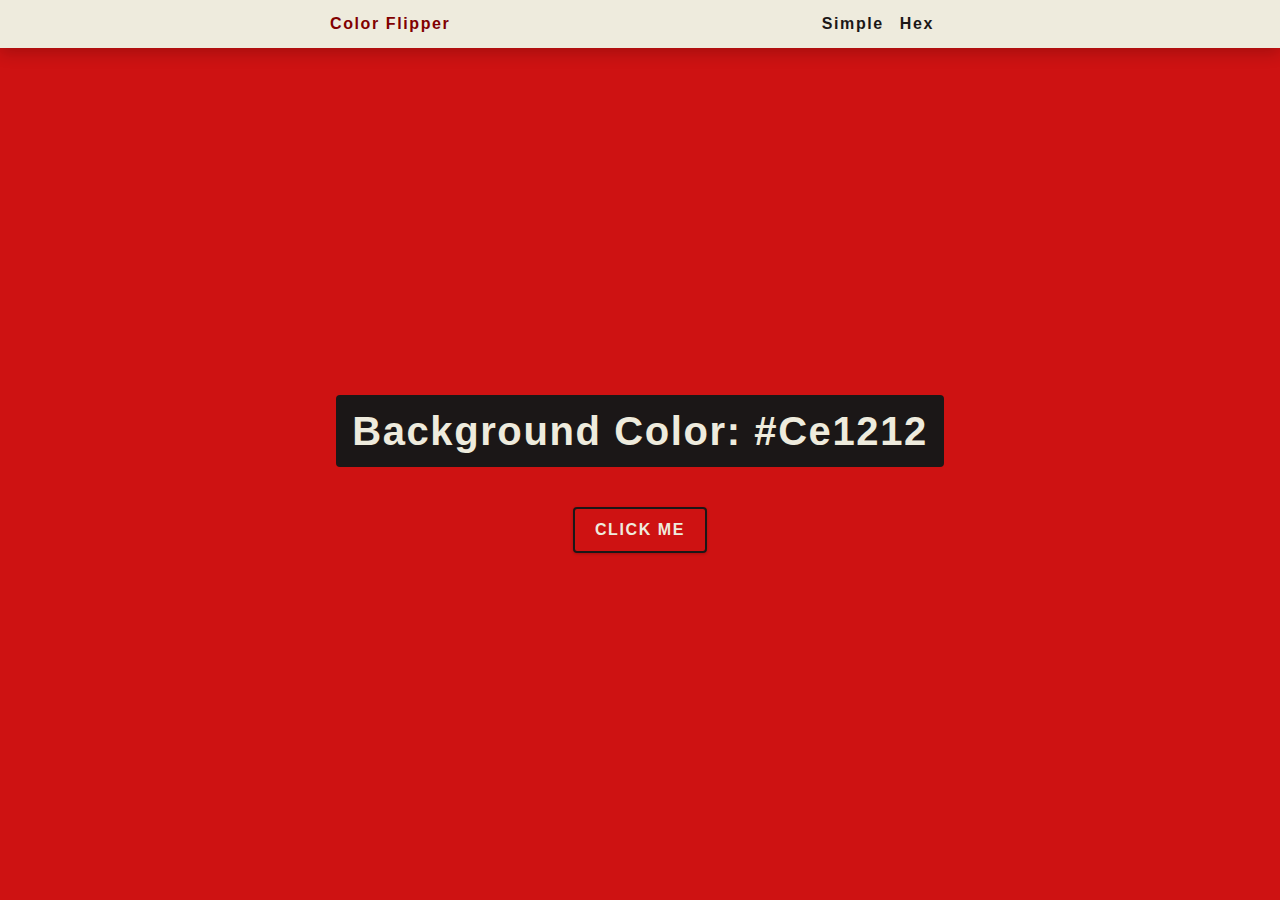
<file: colorFlipper/index.html>
<!DOCTYPE html>
<html lang="en">
<head>
    <meta charset="UTF-8">
    <meta http-equiv="X-UA-Compatible" content="IE=edge">
    <meta name="viewport" content="width=device-width, initial-scale=1.0">
    <title>colorFlipper</title>
    <link rel="stylesheet" href="style.css">
</head>
<body>
    <nav>
        <div class="nav-center">
            <h4>Color Flipper</h4>
            <ul class="nav-links">
                <li>
                    <a href="index.html">simple</a>
                </li>
                <li>
                    <a href="hex.html">hex </a>
                </li>
            </ul>
        </div>
    </nav>
    <main>
        <div class="container">
            <h2>background color: <span class="color">#ce1212</span></h2>
            <button class="btn btn-hero" id="btn">Click me</button>
        </div>
    </main>
    <script src="script.js"></script>
</body>
</html>
</file>
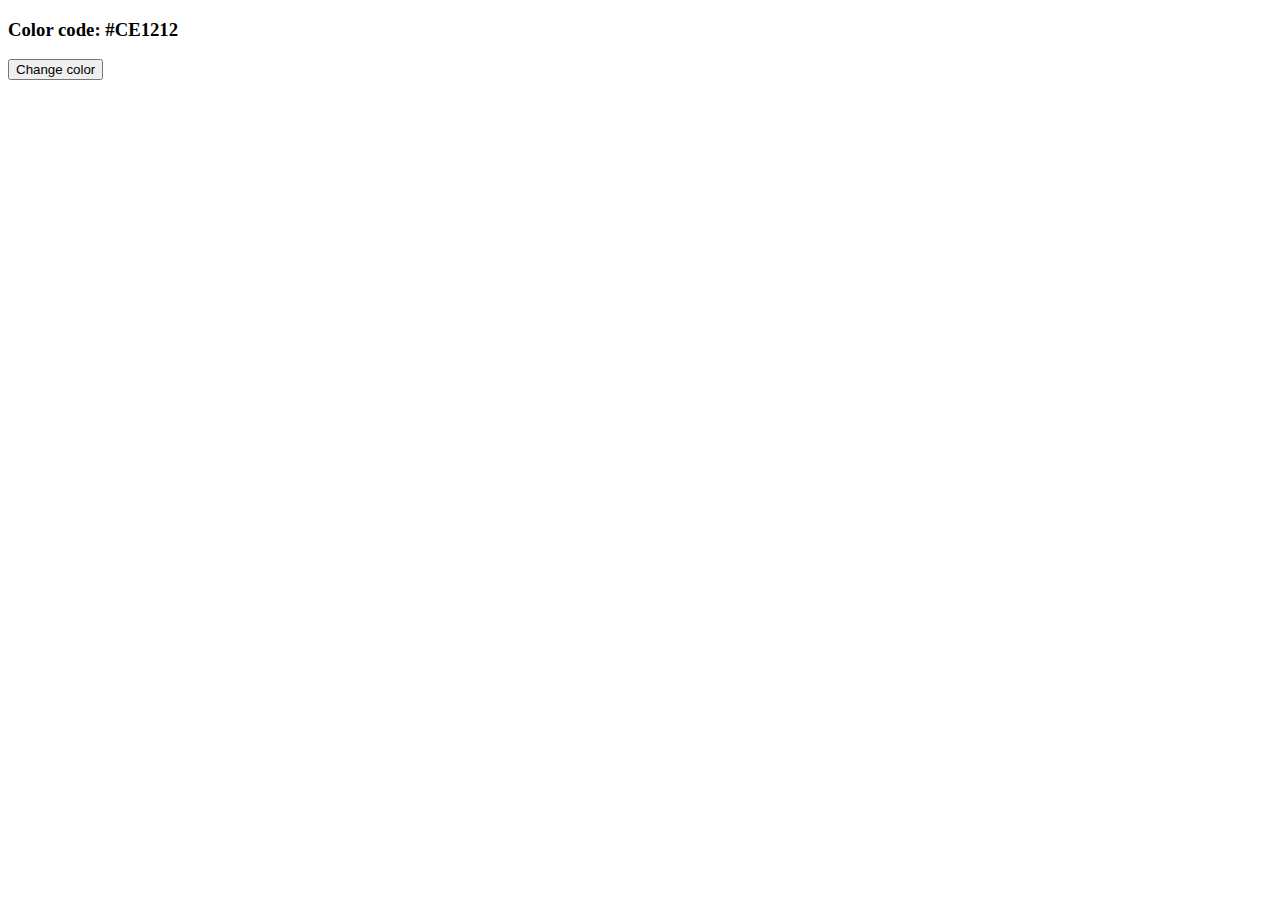
<file: colourFlipper/index.html>
<!DOCTYPE html>
<html lang="en">
<head>
    <meta charset="UTF-8">
    <meta http-equiv="X-UA-Compatible" content="IE=edge">
    <meta name="viewport" content="width=device-width, initial-scale=1.0">
    <title>Colour Flipper</title>
    <script src="scrpt.js" defer></script>
</head>
<body>
    <div class="container">
        <h3 class="colourCode">Color code: <span class="colourName">#CE1212</span></h3>
        <button class="colourChangerButton">Change color</button>
    </div>
</body>
</html>
</file>
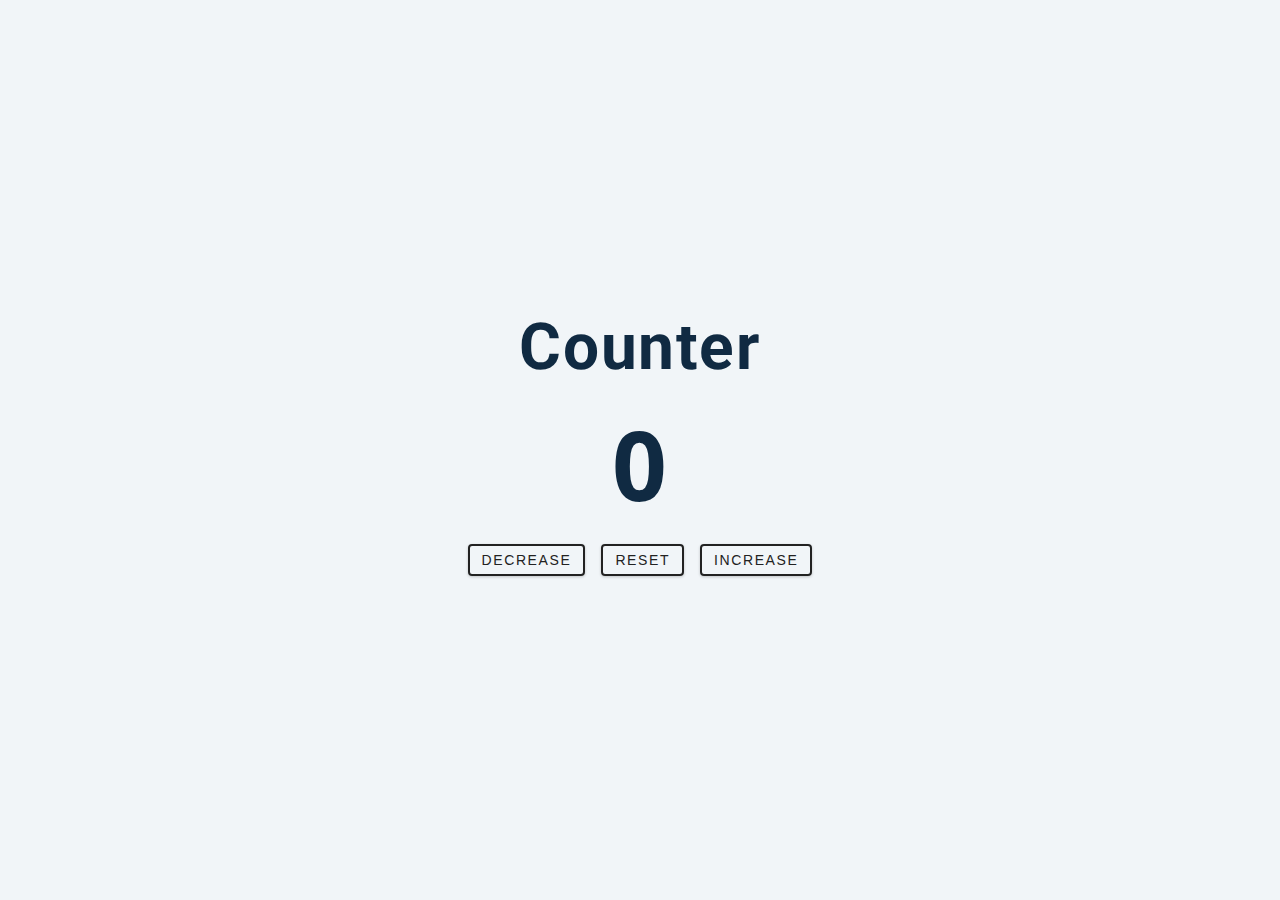
<file: counter/index.html>
<!DOCTYPE html>
<html lang="en">
<head>
    <meta charset="UTF-8">
    <meta http-equiv="X-UA-Compatible" content="IE=edge">
    <meta name="viewport" content="width=device-width, initial-scale=1.0">
    <title>Counter</title>
    <link rel="stylesheet" href="style.css">
    <script src="script.js" defer></script>
</head>
<body>
    <main>
        <div class="container">
            <h1>Counter</h1>
            <span id="value">0</span>
            <div class="button-container">
                <button class="btn decrease">decrease</button><button class="btn reset">reset</button><button class="btn increase">increase</button>
            </div>
        </div>
    </main>
</body>
</html>
</file>
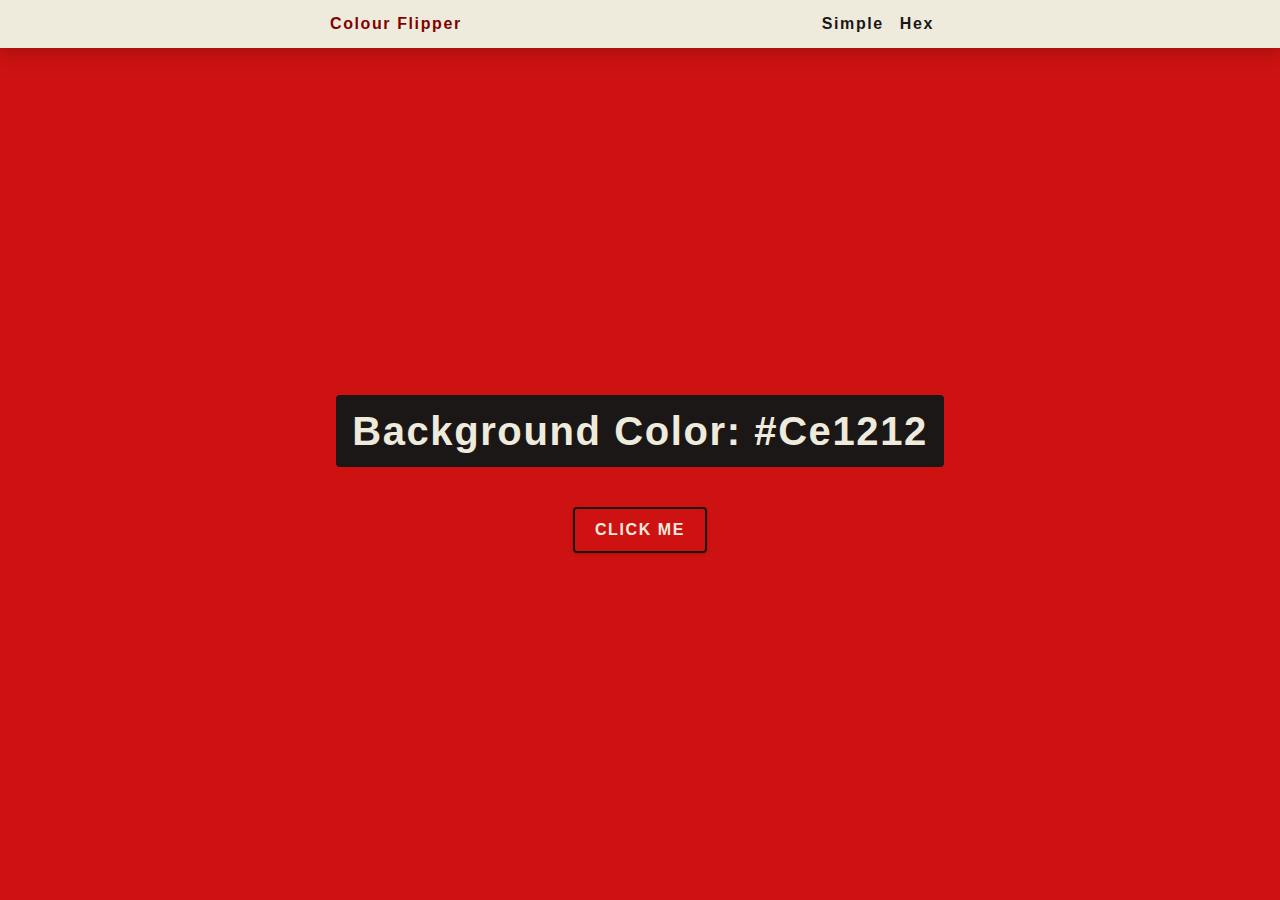
<file: colorFlipper/hex.html>
<!DOCTYPE html>
<html lang="en">
<head>
    <meta charset="UTF-8">
    <meta http-equiv="X-UA-Compatible" content="IE=edge">
    <meta name="viewport" content="width=device-width, initial-scale=1.0">
    <title>colourFlipper || hex</title>
    <link rel="stylesheet" href="style.css">
</head>
<body>
    <nav>
        <div class="nav-center">
            <h4>colour Flipper</h4>
            <ul class="nav-links">
                <li><a href="index.html">simple</a></li>
                <li><a href="hex.html">hex</a></li>
            </ul>
        </div>
    </nav>

    <main>
        <div class="container">
            <h2>background color: <span class="color">#ce1212</span></h2>
            <button class="btn btn-hero" id="btn">click me</button>
        </div>
    </main>

    <script src="hex.js"></script>
</body>
</html>
</file>
<file: colorFlipper/style.css>
:root{
    --red-one: #ce1212;
    --red-two: #810000;
    --white: #eeebdd;
    --black: #1b1717;
}

/*
=============== 
Fonts
===============
*/
@import url("https://fonts.googleapis.com/css?family=Open+Sans|Roboto:400,700&display=swap");

/*
=============== 
Variables
===============
*/

:root {
  /* dark shades of primary color
  --clr-primary-1: hsl(205, 86%, 17%);
  --clr-primary-2: hsl(205, 77%, 27%);
  --clr-primary-3: hsl(205, 72%, 37%);
  --clr-primary-4: hsl(205, 63%, 48%);
  /* primary/main color */
  /* --clr-primary-5: hsl(205, 78%, 60%); */
  /* lighter shades of primary color */
  /* --clr-primary-6: hsl(205, 89%, 70%);
  --clr-primary-7: hsl(205, 90%, 76%);
  --clr-primary-8: hsl(205, 86%, 81%);
  --clr-primary-9: hsl(205, 90%, 88%);
  --clr-primary-10: hsl(205, 100%, 96%); */
  /* darkest grey - used for headings */
  /* --clr-grey-1: hsl(209, 61%, 16%);
  --clr-grey-2: hsl(211, 39%, 23%);
  --clr-grey-3: hsl(209, 34%, 30%);
  --clr-grey-4: hsl(209, 28%, 39%); */
  /* grey used for paragraphs */
  /* --clr-grey-5: hsl(210, 22%, 49%);
  --clr-grey-6: hsl(209, 23%, 60%);
  --clr-grey-7: hsl(211, 27%, 70%);
  --clr-grey-8: hsl(210, 31%, 80%);
  --clr-grey-9: hsl(212, 33%, 89%);
  --clr-grey-10: hsl(210, 36%, 96%);
  --clr-white: #fff;
  --clr-red-dark: hsl(360, 67%, 44%);
  --clr-red-light: hsl(360, 71%, 66%);
  --clr-green-dark: hsl(125, 67%, 44%);
  --clr-green-light: hsl(125, 71%, 66%);
  --clr-black: #222; */ */
  --ff-primary: "Roboto", sans-serif;
  --ff-secondary: "Open Sans", sans-serif;
  --transition: all 0.3s linear;
  --spacing: 0.1rem;
  --radius: 0.25rem;
  --light-shadow: 0 5px 15px rgba(0, 0, 0, 0.1);
  --dark-shadow: 0 5px 15px rgba(0, 0, 0, 0.2);
  --max-width: 1170px;
  --fixed-width: 620px;
}
/*
=============== 
Global Styles
===============
*/

*,
::after,
::before {
  margin: 0;
  padding: 0;
  box-sizing: border-box;
}
body {
  font-family: var(--ff-secondary);
  background: var(--red-one);
  color: var(--clr-grey-1);
  line-height: 1.5;
  font-size: 0.875rem;
}
ul {
  list-style-type: none;
}
a {
  text-decoration: none;
}
h1,
h2,
h3,
h4 {
  letter-spacing: var(--spacing);
  text-transform: capitalize;
  line-height: 1.25;
  margin-bottom: 0.75rem;
  font-family: var(--ff-primary);
}
h1 {
  font-size: 3rem;
}
h2 {
  font-size: 2rem;
}
h3 {
  font-size: 1.25rem;
}
h4 {
  font-size: 0.875rem;
}
p {
  margin-bottom: 1.25rem;
  color: var(--black);
}
@media screen and (min-width: 800px) {
  h1 {
    font-size: 4rem;
  }
  h2 {
    font-size: 2.5rem;
  }
  h3 {
    font-size: 1.75rem;
  }
  h4 {
    font-size: 1rem;
  }
  body {
    font-size: 1rem;
  }
  h1,
  h2,
  h3,
  h4 {
    line-height: 1;
  }
}
/*  global classes */

/* section */
.section {
  padding: 5rem 0;
}

.section-center {
  width: 90vw;
  margin: 0 auto;
  max-width: 1170px;
}
@media screen and (min-width: 992px) {
  .section-center {
    width: 95vw;
  }
}
main {
  min-height: 100vh;
  display: grid;
  place-items: center;
}

/*
=============== 
Nav
===============
*/
nav {
  background: var(--white);
  height: 3rem;
  display: grid;
  align-items: center;
  box-shadow: var(--dark-shadow);
}
.nav-center {
  width: 90vw;
  max-width: var(--fixed-width);
  margin: 0 auto;
  display: flex;
  align-items: center;
  justify-content: space-between;
}
.nav-center h4 {
  margin-bottom: 0;
  color: var(--red-two);
}
.nav-links {
  display: flex;
}
nav a {
  text-transform: capitalize;
  font-weight: 700;
  font-size: 1rem;
  color: var(--black);
  letter-spacing: var(--spacing);
  margin-right: 1rem;
}
nav a:hover {
  color: var(--red-two);
}
/*
=============== 
Container
===============
*/
main {
  min-height: calc(100vh - 3rem);
  display: grid;
  place-items: center;
}
.container {
  text-align: center;
}
.container h2 {
  background: var(--black);
  color: var(--white);
  padding: 1rem;
  border-radius: var(--radius);
  margin-bottom: 2.5rem;
}
.color {
  color: var(--clr-primary-5);
}
.btn-hero {
  font-family: var(--ff-primary);
  text-transform: uppercase;
  background: transparent;
  color: var(--white);
  letter-spacing: var(--spacing);
  display: inline-block;
  font-weight: 700;
  transition: var(--transition);
  border: 2px solid var(--black);
  cursor: pointer;
  box-shadow: 0 1px 3px rgba(0, 0, 0, 0.2);
  border-radius: var(--radius);
  font-size: 1rem;
  padding: 0.75rem 1.25rem;
}
.btn-hero:hover {
  color: var(white);
  background: var(--black);
}
</file>
<file: counter/style.css>
/*
=============== 
Fonts
===============
*/
@import url("https://fonts.googleapis.com/css?family=Open+Sans|Roboto:400,700&display=swap");

/*
=============== 
Variables
===============
*/

:root {
  /* dark shades of primary color*/
  --clr-primary-1: hsl(205, 86%, 17%);
  --clr-primary-2: hsl(205, 77%, 27%);
  --clr-primary-3: hsl(205, 72%, 37%);
  --clr-primary-4: hsl(205, 63%, 48%);
  /* primary/main color */
  --clr-primary-5: hsl(205, 78%, 60%);
  /* lighter shades of primary color */
  --clr-primary-6: hsl(205, 89%, 70%);
  --clr-primary-7: hsl(205, 90%, 76%);
  --clr-primary-8: hsl(205, 86%, 81%);
  --clr-primary-9: hsl(205, 90%, 88%);
  --clr-primary-10: hsl(205, 100%, 96%);
  /* darkest grey - used for headings */
  --clr-grey-1: hsl(209, 61%, 16%);
  --clr-grey-2: hsl(211, 39%, 23%);
  --clr-grey-3: hsl(209, 34%, 30%);
  --clr-grey-4: hsl(209, 28%, 39%);
  /* grey used for paragraphs */
  --clr-grey-5: hsl(210, 22%, 49%);
  --clr-grey-6: hsl(209, 23%, 60%);
  --clr-grey-7: hsl(211, 27%, 70%);
  --clr-grey-8: hsl(210, 31%, 80%);
  --clr-grey-9: hsl(212, 33%, 89%);
  --clr-grey-10: hsl(210, 36%, 96%);
  --clr-white: #fff;
  --clr-red-dark: hsl(360, 67%, 44%);
  --clr-red-light: hsl(360, 71%, 66%);
  --clr-green-dark: hsl(125, 67%, 44%);
  --clr-green-light: hsl(125, 71%, 66%);
  --clr-black: #222;
  --ff-primary: "Roboto", sans-serif;
  --ff-secondary: "Open Sans", sans-serif;
  --transition: all 0.3s linear;
  --spacing: 0.1rem;
  --radius: 0.25rem;
  --light-shadow: 0 5px 15px rgba(0, 0, 0, 0.1);
  --dark-shadow: 0 5px 15px rgba(0, 0, 0, 0.2);
  --max-width: 1170px;
  --fixed-width: 620px;
}
/*
=============== 
Global Styles
===============
*/

*,
::after,
::before {
  margin: 0;
  padding: 0;
  box-sizing: border-box;
}
body {
  font-family: var(--ff-secondary);
  background: var(--clr-grey-10);
  color: var(--clr-grey-1);
  line-height: 1.5;
  font-size: 0.875rem;
}
ul {
  list-style-type: none;
}
a {
  text-decoration: none;
}
h1,
h2,
h3,
h4 {
  letter-spacing: var(--spacing);
  text-transform: capitalize;
  line-height: 1.25;
  margin-bottom: 0.75rem;
  font-family: var(--ff-primary);
}
h1 {
  font-size: 3rem;
}
h2 {
  font-size: 2rem;
}
h3 {
  font-size: 1.25rem;
}
h4 {
  font-size: 0.875rem;
}
p {
  margin-bottom: 1.25rem;
  color: var(--clr-grey-5);
}
@media screen and (min-width: 800px) {
  h1 {
    font-size: 4rem;
  }
  h2 {
    font-size: 2.5rem;
  }
  h3 {
    font-size: 1.75rem;
  }
  h4 {
    font-size: 1rem;
  }
  body {
    font-size: 1rem;
  }
  h1,
  h2,
  h3,
  h4 {
    line-height: 1;
  }
}
/*  global classes */

/* section */
.section {
  padding: 5rem 0;
}

.section-center {
  width: 90vw;
  margin: 0 auto;
  max-width: 1170px;
}
@media screen and (min-width: 992px) {
  .section-center {
    width: 95vw;
  }
}
main {
  min-height: 100vh;
  display: grid;
  place-items: center;
}

/*
=============== 
Counter
===============
*/

main {
  min-height: 100vh;
  display: grid;
  place-items: center;
}
.container {
  text-align: center;
}
#value {
  font-size: 6rem;
  font-weight: bold;
}
.btn {
  text-transform: uppercase;
  background: transparent;
  color: var(--clr-black);
  padding: 0.375rem 0.75rem;
  letter-spacing: var(--spacing);
  display: inline-block;
  transition: var(--transition);
  font-size: 0.875rem;
  border: 2px solid var(--clr-black);
  cursor: pointer;
  box-shadow: 0 1px 3px rgba(0, 0, 0, 0.2);
  border-radius: var(--radius);
  margin: 0.5rem;
}
.btn:hover {
  color: var(--clr-white);
  background: var(--clr-black);
}
</file>
